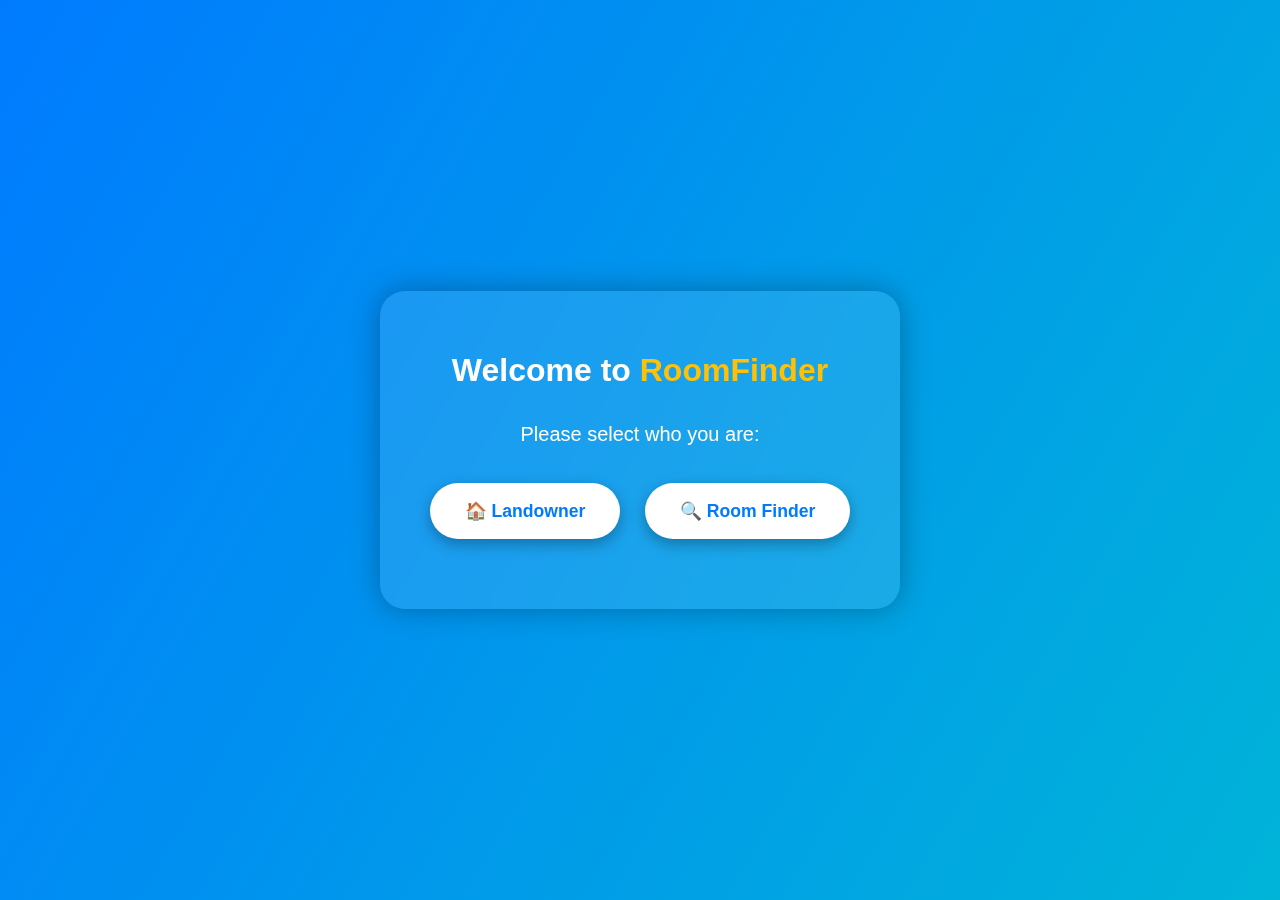
<file: index.html>
<!DOCTYPE html>
<html lang="en">
<head>
  <meta charset="UTF-8">
  <meta name="viewport" content="width=device-width, initial-scale=1.0">
  <title>Welcome | RoomFinder</title>
  <link href="https://cdn.jsdelivr.net/npm/bootstrap@5.3.3/dist/css/bootstrap.min.css" rel="stylesheet">
  <link href="https://unpkg.com/aos@2.3.4/dist/aos.css" rel="stylesheet">
  <link rel="stylesheet" href="index-style.css">
</head>
<body>

<div class="role-container" data-aos="zoom-in">
  <h1>Welcome to <span class="text-warning">RoomFinder</span></h1>
  <p class="mb-4 fs-5">Please select who you are:</p>
  <div>
    <button class="btn-role" onclick="redirectTo('login.html')">🏠 Landowner</button>
    <button class="btn-role" onclick="redirectTo('room.html')">🔍 Room Finder</button>
  </div>
</div>

<script src="https://unpkg.com/aos@2.3.4/dist/aos.js"></script>
<script>
  AOS.init({ duration: 1000 });

  function redirectTo(page) {
    document.body.classList.add('fade-out');
    setTimeout(() => {
      window.location.href = page;
    }, 800);
  }
</script>
</body>
</html>
</file>
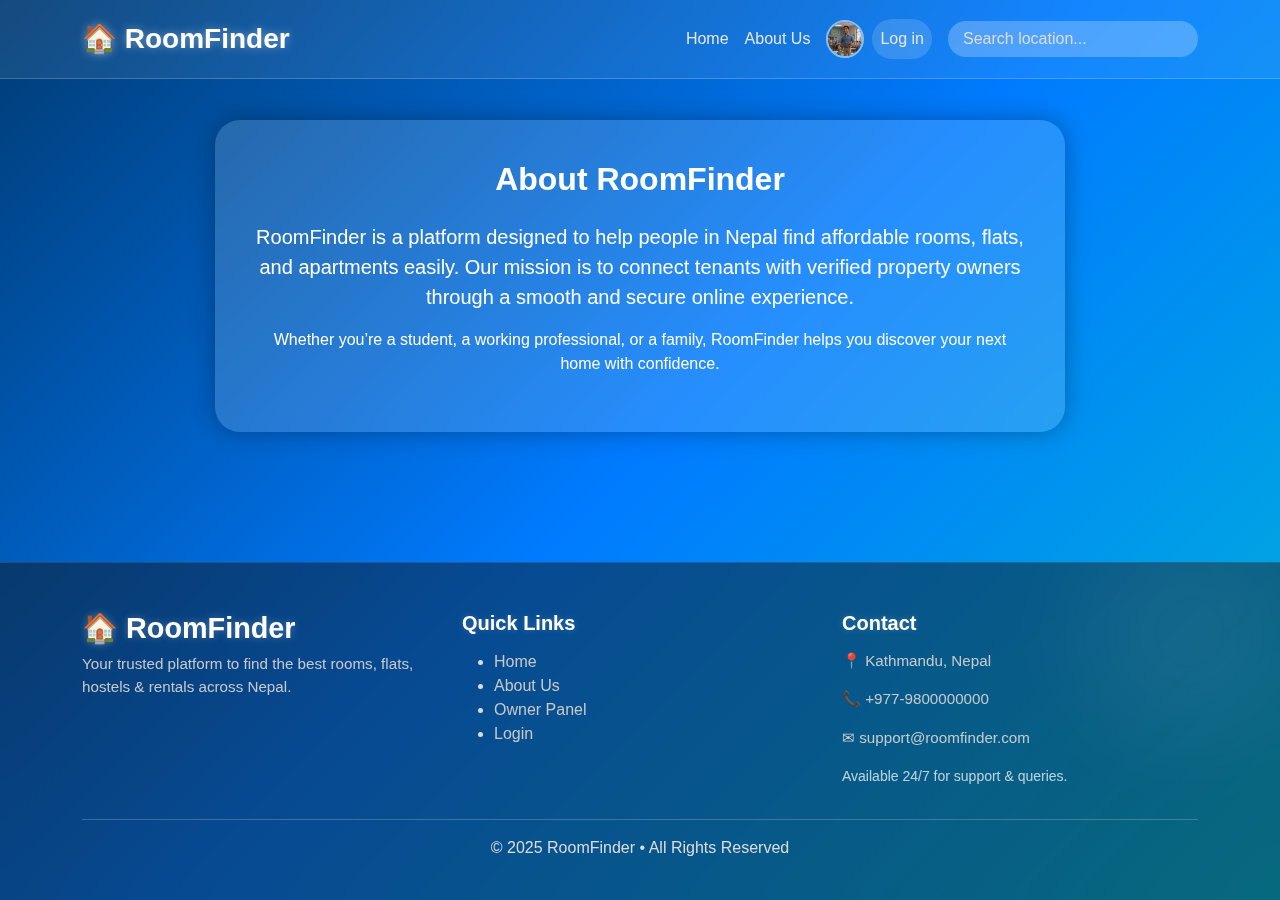
<file: about.html>
<!DOCTYPE html>
<html lang="en">
<head>
  <meta charset="UTF-8">
  <meta name="viewport" content="width=device-width, initial-scale=1.0">
  <title>About Us | RoomFinder</title>

  <link href="https://cdn.jsdelivr.net/npm/bootstrap@5.3.3/dist/css/bootstrap.min.css" rel="stylesheet">
  <link href="https://unpkg.com/aos@2.3.4/dist/aos.css" rel="stylesheet">
  <link rel="stylesheet" href="style.css">

  <style>
    /* Full Page Layout & Sticky Footer */
    html, body {
      height: 100%;
      margin: 0;
      display: flex;
      flex-direction: column;
      background: linear-gradient(135deg, #003b73, #007bff, #00b4d8);
    }

    main {
      flex: 1 0 auto;
      padding-top: 120px; /* fixes navbar overlap */
      padding-bottom: 40px;
      display: flex;
      justify-content: center;
      align-items: flex-start;
    }

    footer {
      flex-shrink: 0;
    }

    /* Glass Blur Box */
    .about-box {
      background: rgba(255, 255, 255, 0.15);
      backdrop-filter: blur(12px);
      -webkit-backdrop-filter: blur(12px);
      border-radius: 25px;
      padding: 40px;
      max-width: 850px;
      width: 90%;
      box-shadow: 0 0 25px rgba(0,0,0,0.3);
      color: #fff;
      animation: fadeIn 1.2s ease;
      text-align: center;
    }

    @keyframes fadeIn {
      from { opacity: 0; transform: translateY(20px); }
      to   { opacity: 1; transform: translateY(0); }
    }
  </style>
</head>
<body>

<!-- Navbar -->
<div id="navbar"></div>

<!-- Page Content -->
<main data-aos="fade-up">
  <div class="about-box">
      <h2 class="fw-bold mb-4">About RoomFinder</h2>
      <p class="lead">
        RoomFinder is a platform designed to help people in Nepal find affordable rooms,
        flats, and apartments easily. Our mission is to connect tenants with verified
        property owners through a smooth and secure online experience.
      </p>
      <p>
        Whether you’re a student, a working professional, or a family, RoomFinder helps
        you discover your next home with confidence.
      </p>
  </div>
</main>

<!-- Footer -->
<div id="footer"></div>

<script src="https://cdn.jsdelivr.net/npm/bootstrap@5.3.3/dist/js/bootstrap.bundle.min.js"></script>
<script src="https://unpkg.com/aos@2.3.4/dist/aos.js"></script>
<script src="all_script.js"></script>

<script>
  AOS.init({ duration: 1000 });

  function redirectToSearch(event) {
    event.preventDefault();
    const query = document.getElementById('searchInput').value.trim();
    if(query) {
      window.location.href = `search.html?location=${encodeURIComponent(query)}`;
    }
  }
</script>

</body>
</html>
</file>
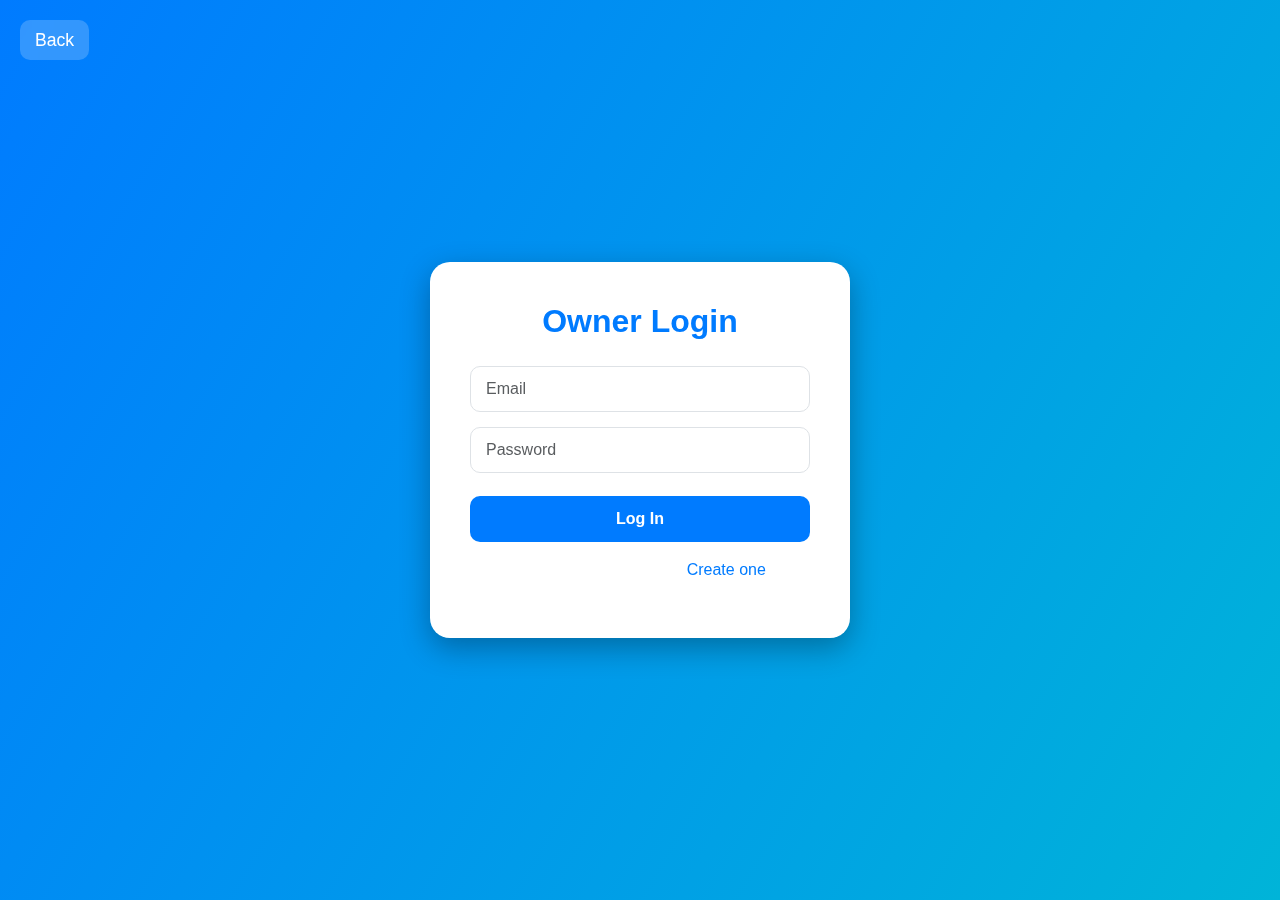
<file: login.html>
<!DOCTYPE html>
<html lang="en">
<head>
  <meta charset="UTF-8" />
  <meta name="viewport" content="width=device-width, initial-scale=1.0" />
  <title>Owner Login | RoomFinder</title>
  <link href="https://cdn.jsdelivr.net/npm/bootstrap@5.3.3/dist/css/bootstrap.min.css" rel="stylesheet" />
  <link href="https://unpkg.com/aos@2.3.4/dist/aos.css" rel="stylesheet" />
  <link rel="stylesheet" href="style.css" />
  <style>

    .back-btn {
    position: absolute;
    top: 20px;
    left: 20px;
    color: #fff;
    font-weight: 500;
    text-decoration: none;
    font-size: 1.1rem;
    padding: 7px 15px;
    background: rgba(255,255,255,0.2);
    backdrop-filter: blur(8px);
    border-radius: 10px;
}
.back-btn:hover {
    background: rgba(255,255,255,0.35);
}
    body {
      background: linear-gradient(120deg, #007bff, #00b4d8);
      min-height: 100vh;
      display: flex;
      align-items: center;
      justify-content: center;
      overflow-x: hidden;
    }
    .form-container {
      background: #fff;
      border-radius: 20px;
      box-shadow: 0 10px 30px rgba(0, 0, 0, 0.3);
      max-width: 420px;
      width: 100%;
      padding: 40px;
      text-align: center;
      animation: fadeInUp 1s ease;
    }
    @keyframes fadeInUp {
      0% { opacity: 0; transform: translateY(50px); }
      100% { opacity: 1; transform: translateY(0); }
    }
    .form-container h2 {
      font-weight: 700;
      margin-bottom: 25px;
      color: #007bff;
    }
    .form-control {
      border-radius: 10px;
      box-shadow: none;
      margin-bottom: 15px;
      padding: 10px 15px;
    }
    .btn-custom {
      background: #007bff;
      color: white;
      border-radius: 10px;
      padding: 10px 20px;
      transition: 0.3s;
      font-weight: 600;
    }
    .btn-custom:hover {
      background: #0056b3;
      transform: scale(1.05);
    }
    .toggle-link {
      color: #007bff;
      cursor: pointer;
      font-weight: 500;
      transition: 0.3s;
    }
    .toggle-link:hover {
      text-decoration: underline;
      color: #0056b3;
    }
    .hidden { display: none; opacity: 0; transform: translateY(20px); transition: all 0.6s ease; }
    .visible { display: block; opacity: 1; transform: translateY(0); }
  </style>
</head>
<body>

  <a href="room.html" class="back-btn" data-aos="fade-right">Back</a>

<!-- Login Form -->
<div class="form-container" id="loginForm" data-aos="zoom-in">
  <h2>Owner Login</h2>
  <form id="loginFormEl">
    <input type="email" id="loginEmail" class="form-control" placeholder="Email" required />
    <input type="password" id="loginPassword" class="form-control" placeholder="Password" required />
    <button type="submit" class="btn btn-custom w-100 mt-2">Log In</button>
  </form>
  <p class="mt-3 mb-0">Don’t have an account? <span class="toggle-link" onclick="showSignup()">Create one</span></p>
  <p id="loginMsg" class="mt-3 text-danger fw-semibold"></p>
</div>

<!-- Signup Form -->
<div class="form-container hidden" id="signupForm" data-aos="zoom-in">
  <h2>Create Account</h2>
  <form id="signupFormEl">
    <input type="text" id="firstName" class="form-control" placeholder="First Name" required />
    <input type="text" id="middleName" class="form-control" placeholder="Middle Name" />
    <input type="text" id="lastName" class="form-control" placeholder="Last Name" required />
    <input type="email" id="email" class="form-control" placeholder="Email Address" required />
    <input type="tel" id="phone" class="form-control" placeholder="Phone Number" required />
    <input type="text" id="username" class="form-control" placeholder="Username" required />
    <input type="password" id="password" class="form-control" placeholder="Password" required />
    <input type="text" id="location" class="form-control" placeholder="Location" required />
    <div class="form-check text-start mt-2">
      <input type="checkbox" class="form-check-input" id="policyCheck" required />
      <label class="form-check-label" for="policyCheck">Accept our policy</label>
    </div>
    <button type="submit" class="btn btn-custom w-100 mt-3">Create Account</button>
  </form>
  <p class="mt-3 mb-0">Already have an account? <span class="toggle-link" onclick="showLogin()">Login</span></p>
  <p id="signupMsg" class="mt-3 text-success fw-semibold"></p>
</div>

<script src="https://cdn.jsdelivr.net/npm/bootstrap@5.3.3/dist/js/bootstrap.bundle.min.js"></script>
<script src="https://unpkg.com/aos@2.3.4/dist/aos.js"></script>
<script>
AOS.init({ duration: 1000, once: true });

function showSignup() {
  document.getElementById('loginForm').classList.add('hidden');
  setTimeout(() => {
    document.getElementById('loginForm').style.display = 'none';
    document.getElementById('signupForm').classList.remove('hidden');
    document.getElementById('signupForm').classList.add('visible');
  }, 400);
}

function showLogin() {
  document.getElementById('signupForm').classList.add('hidden');
  setTimeout(() => {
    document.getElementById('signupForm').style.display = 'none';
    document.getElementById('loginForm').classList.remove('hidden');
    document.getElementById('loginForm').classList.add('visible');
  }, 400);
}

// ----------- SIGNUP FUNCTION -------------
document.getElementById('signupFormEl').addEventListener('submit', async (e) => {
  e.preventDefault();
  const user = {
    firstName: document.getElementById('firstName').value,
    lastName: document.getElementById('lastName').value,
    email: document.getElementById('email').value,
    phone: document.getElementById('phone').value,
    username: document.getElementById('username').value,
    password: document.getElementById('password').value,
    location: document.getElementById('location').value,
  };

  const res = await fetch('/api/signup', {
    method: 'POST',
    headers: { 'Content-Type': 'application/json' },
    body: JSON.stringify(user),
  });
  const data = await res.json();
  document.getElementById('signupMsg').textContent = data.message;
  if (res.ok) {
    document.getElementById('signupFormEl').reset();
  }
});

// ----------- LOGIN FUNCTION -------------
document.getElementById('loginFormEl').addEventListener('submit', async (e) => {
  e.preventDefault();
  const credentials = {
    email: document.getElementById('loginEmail').value,
    password: document.getElementById('loginPassword').value,
  };

  const res = await fetch('/api/login', {
    method: 'POST',
    headers: { 'Content-Type': 'application/json' },
    body: JSON.stringify(credentials),
  });
  const data = await res.json();

  const msg = document.getElementById('loginMsg');
  msg.textContent = data.message;

  if (res.ok) {
    localStorage.setItem('user', JSON.stringify(data.user));
    msg.classList.remove('text-danger');
    msg.classList.add('text-success');
    msg.textContent = 'Login successful! Redirecting...';
    setTimeout(() => (window.location.href = 'index.html'), 1500);
  } else {
    msg.classList.add('text-danger');
  }
});
</script>
</body>
</html>
</file>
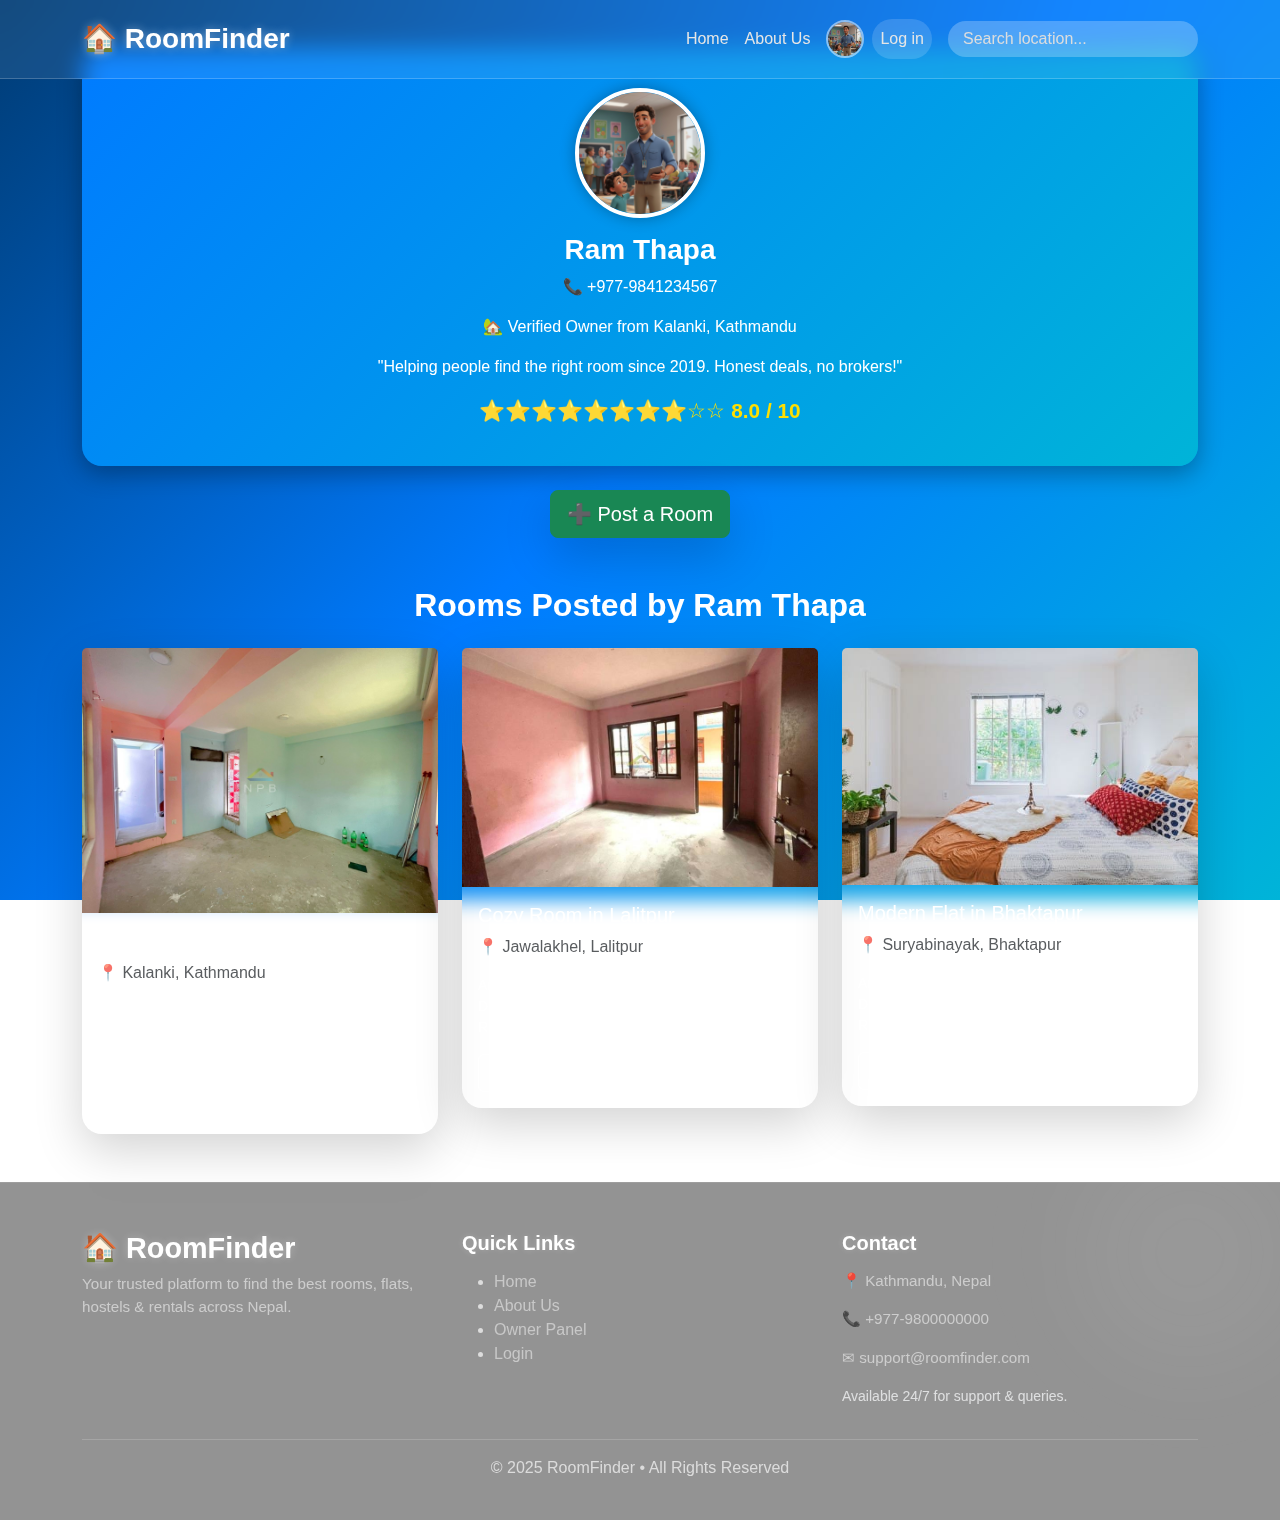
<file: owner.html>
<!DOCTYPE html>
<html lang="en">
<head>
<meta charset="UTF-8">
<meta name="viewport" content="width=device-width, initial-scale=1.0">
<title>Owner Profile | RoomFinder</title>
<link href="https://cdn.jsdelivr.net/npm/bootstrap@5.3.3/dist/css/bootstrap.min.css" rel="stylesheet">
<link href="https://unpkg.com/aos@2.3.4/dist/aos.css" rel="stylesheet">
<link rel="stylesheet" href="style.css">
<style>
  .profile-card {
    background: linear-gradient(135deg, #007bff, #00b4d8);
    color: white;
    border-radius: 20px;
    padding: 40px 20px;
    text-align: center;
    box-shadow: 0 8px 25px rgba(0,0,0,0.3);
    transition: transform 0.3s ease;
  }
  .profile-card:hover {
    transform: translateY(-5px);
  }
  .profile-card img {
    width: 130px;
    height: 130px;
    object-fit: cover;
    border-radius: 50%;
    border: 4px solid white;
    box-shadow: 0 0 15px rgba(0,0,0,0.3);
    margin-bottom: 15px;
  }
  .rating {
    font-size: 1.3rem;
    margin-top: 10px;
    color: #ffdf00;
  }
  .room-card {
    transition: transform 0.4s ease, box-shadow 0.4s ease;
  }
  .room-card:hover {
    transform: translateY(-8px) scale(1.02);
    box-shadow: 0 10px 20px rgba(0,0,0,0.3);
  }

#postRoomBtn {
  transition: transform 0.3s ease, box-shadow 0.3s ease;
}
#postRoomBtn:hover {
  transform: translateY(-3px) scale(1.05);
  box-shadow: 0 8px 20px rgba(107, 230, 252, 0.3);
}

</style>
</head>
<body>

<!-- Navbar -->
<div id="navbar"></div>

<!-- Owner Profile -->
<section class="container my-5" data-aos="fade-up">
  <div class="profile-card">
    <img src="assets/images/male_social.jpg" alt="Owner Photo">
    <h3 class="fw-bold">Ram Thapa</h3>
    <p>📞 +977-9841234567</p>
    <p>🏡 Verified Owner from Kalanki, Kathmandu</p>
    <p>"Helping people find the right room since 2019. Honest deals, no brokers!"</p>
    <div class="rating">⭐⭐⭐⭐⭐⭐⭐⭐☆☆ <span class="fw-bold">8.0 / 10</span></div>
  </div>

  <div class="text-center my-4">
  <a href="post-room.html" class="btn btn-success btn-lg shadow-lg" id="postRoomBtn">
    ➕ Post a Room
  </a>
</div>

</section>

<!-- Owner's Rooms -->
<section class="container my-5" data-aos="fade-up">
  <h2 class="text-center fw-bold mb-4">Rooms Posted by Ram Thapa</h2>
  <div id="ownerRooms" class="row g-4"></div>
</section>

<!-- Footer -->
<div id="footer"></div>



<script src="https://cdn.jsdelivr.net/npm/bootstrap@5.3.3/dist/js/bootstrap.bundle.min.js"></script>
<script src="https://unpkg.com/aos@2.3.4/dist/aos.js"></script>
<script src="all_script.js"></script>
<script>
AOS.init({ duration: 1000, once: true });

// Load rooms dynamically from JSON
fetch("rooms.json")
  .then(res => res.json())
  .then(rooms => {
    const container = document.getElementById("ownerRooms");
    rooms.forEach(room => {
      const card = document.createElement("div");
      card.className = "col-md-4";
      card.innerHTML = `
        <div class="card room-card border-0 shadow-lg" data-aos="zoom-in">
          <img src="${room.image}" class="card-img-top" alt="${room.title}">
          <div class="card-body">
            <h5 class="card-title">${room.title}</h5>
            <p class="card-text text-muted">📍 ${room.location}</p>
            <ul class="list-unstyled small">
              <li>Area: ${room.area}</li>
              <li>Dimensions: ${room.dimension}</li>
              <li>Rent: NPR ${room.rent}</li>
            </ul>
            <a href="room-details.html?id=${room.id}" class="btn btn-outline-primary w-100">View Details</a>
          </div>
        </div>
      `;
      container.appendChild(card);
    });
  });
</script>

</body>
</html>
</file>
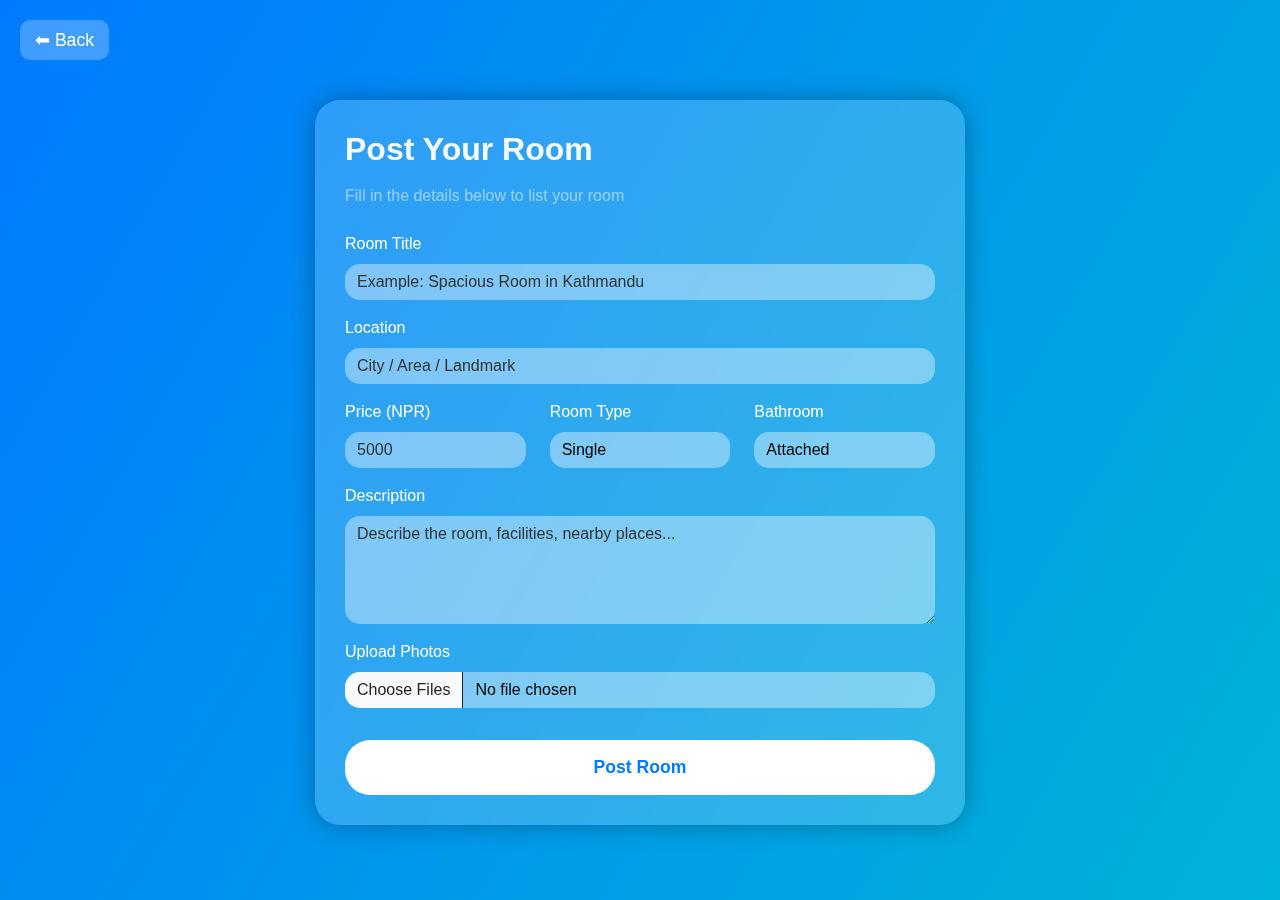
<file: post-room.html>
<!DOCTYPE html>
<html lang="en">
<head>
  <meta charset="UTF-8">
  <meta name="viewport" content="width=device-width, initial-scale=1.0">
  <title>Post a Room | RoomFinder</title>

  <link href="https://cdn.jsdelivr.net/npm/bootstrap@5.3.3/dist/css/bootstrap.min.css" rel="stylesheet">
  <link href="https://unpkg.com/aos@2.3.4/dist/aos.css" rel="stylesheet">
  <link rel="stylesheet" href="post-room.css">
</head>

<body>

<!-- BACK BUTTON -->
<a href="owner.html" class="back-btn" data-aos="fade-right">⬅ Back</a>

<div class="form-container" data-aos="zoom-in">
  
  <h2 class="mb-3 text-light fw-bold">Post Your Room</h2>
  <p class="text-white-50 mb-4">Fill in the details below to list your room</p>

  <form id="roomForm">

    <div class="mb-3">
      <label class="form-label text-white">Room Title</label>
      <input type="text" class="form-control" placeholder="Example: Spacious Room in Kathmandu" required>
    </div>

    <div class="mb-3">
      <label class="form-label text-white">Location</label>
      <input type="text" class="form-control" placeholder="City / Area / Landmark" required>
    </div>

    <div class="row">
      <div class="col-md-4 mb-3">
        <label class="form-label text-white">Price (NPR)</label>
        <input type="number" class="form-control" placeholder="5000" required>
      </div>

      <div class="col-md-4 mb-3">
        <label class="form-label text-white">Room Type</label>
        <select class="form-select">
          <option>Single</option>
          <option>Double</option>
          <option>Flat</option>
          <option>Sharing</option>
        </select>
      </div>

      <div class="col-md-4 mb-3">
        <label class="form-label text-white">Bathroom</label>
        <select class="form-select">
          <option>Attached</option>
          <option>Shared</option>
        </select>
      </div>
    </div>

    <div class="mb-3">
      <label class="form-label text-white">Description</label>
      <textarea class="form-control" rows="4" placeholder="Describe the room, facilities, nearby places..." required></textarea>
    </div>

    <div class="mb-3">
      <label class="form-label text-white">Upload Photos</label>
      <input type="file" class="form-control" accept="image/*" multiple>
    </div>

    <button type="submit" class="btn-submit mt-3">Post Room</button>

  </form>

</div>

<script src="https://unpkg.com/aos@2.3.4/dist/aos.js"></script>
<script>
  AOS.init({ duration: 1000 });

  document.getElementById("roomForm").addEventListener("submit", function(e){
    e.preventDefault();
    document.body.classList.add("fade-out");
    setTimeout(() => {
      alert("Room Posted Successfully!");
    }, 900);
  });
</script>

</body>
</html>
</file>
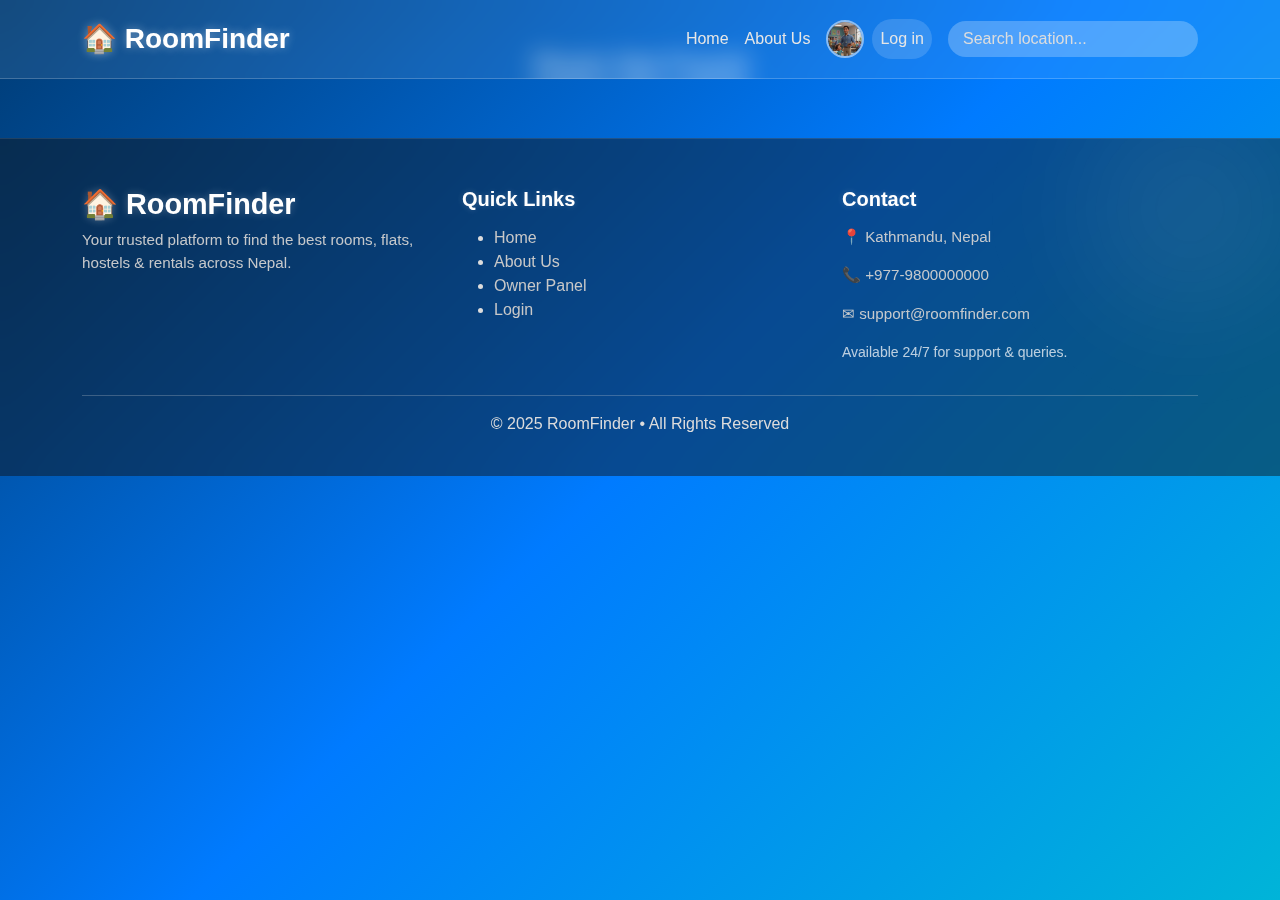
<file: room-details.html>
<!DOCTYPE html>
<html lang="en">
<head>
  <meta charset="UTF-8">
  <meta name="viewport" content="width=device-width, initial-scale=1.0">
  <title>Room Details</title>
  <link href="https://cdn.jsdelivr.net/npm/bootstrap@5.3.3/dist/css/bootstrap.min.css" rel="stylesheet">
  <link href="https://unpkg.com/aos@2.3.4/dist/aos.css" rel="stylesheet">
  <link rel="stylesheet" href="style.css">
</head>

<body class="bg-light">

  <div id="navbar"></div>

<div class="container my-5">
  <div id="roomDetails" class="row justify-content-center"></div>
</div>

<div id="footer"></div>

<script src="https://unpkg.com/aos@2.3.4/dist/aos.js"></script>



<script>AOS.init();</script>

<script>
const params = new URLSearchParams(window.location.search);
const roomId = params.get("id");

fetch("rooms.json")
  .then(res => res.json())
  .then(rooms => {
    const room = rooms.find(r => r.id == roomId);
    const box = document.getElementById("roomDetails");

    if (!room) {
      box.innerHTML = "<h3 class='text-center'>Room Not Found</h3>";
      return;
    }

    box.innerHTML = `
      <div class="col-md-8">
        <div class="card shadow-lg border-0 p-4" data-aos="fade-up">
          <img src="${room.image}" class="img-fluid rounded mb-3">

          <h2>${room.title}</h2>
          <p class="text-muted fs-5">📍 ${room.location}</p>

          <hr>

          <p><strong>Contact:</strong> ${room.contact}</p>
          <p><strong>Area:</strong> ${room.area}</p>
          <p><strong>Dimension:</strong> ${room.dimension}</p>
          <p><strong>Rent:</strong> NPR ${room.rent}</p>

          <a href="room.html" class="btn btn-primary mt-3">← Back to Listings</a>
        </div>
      </div>
    `;
  });
</script>
<script src="all_script.js"></script>

</body>
</html>
</file>
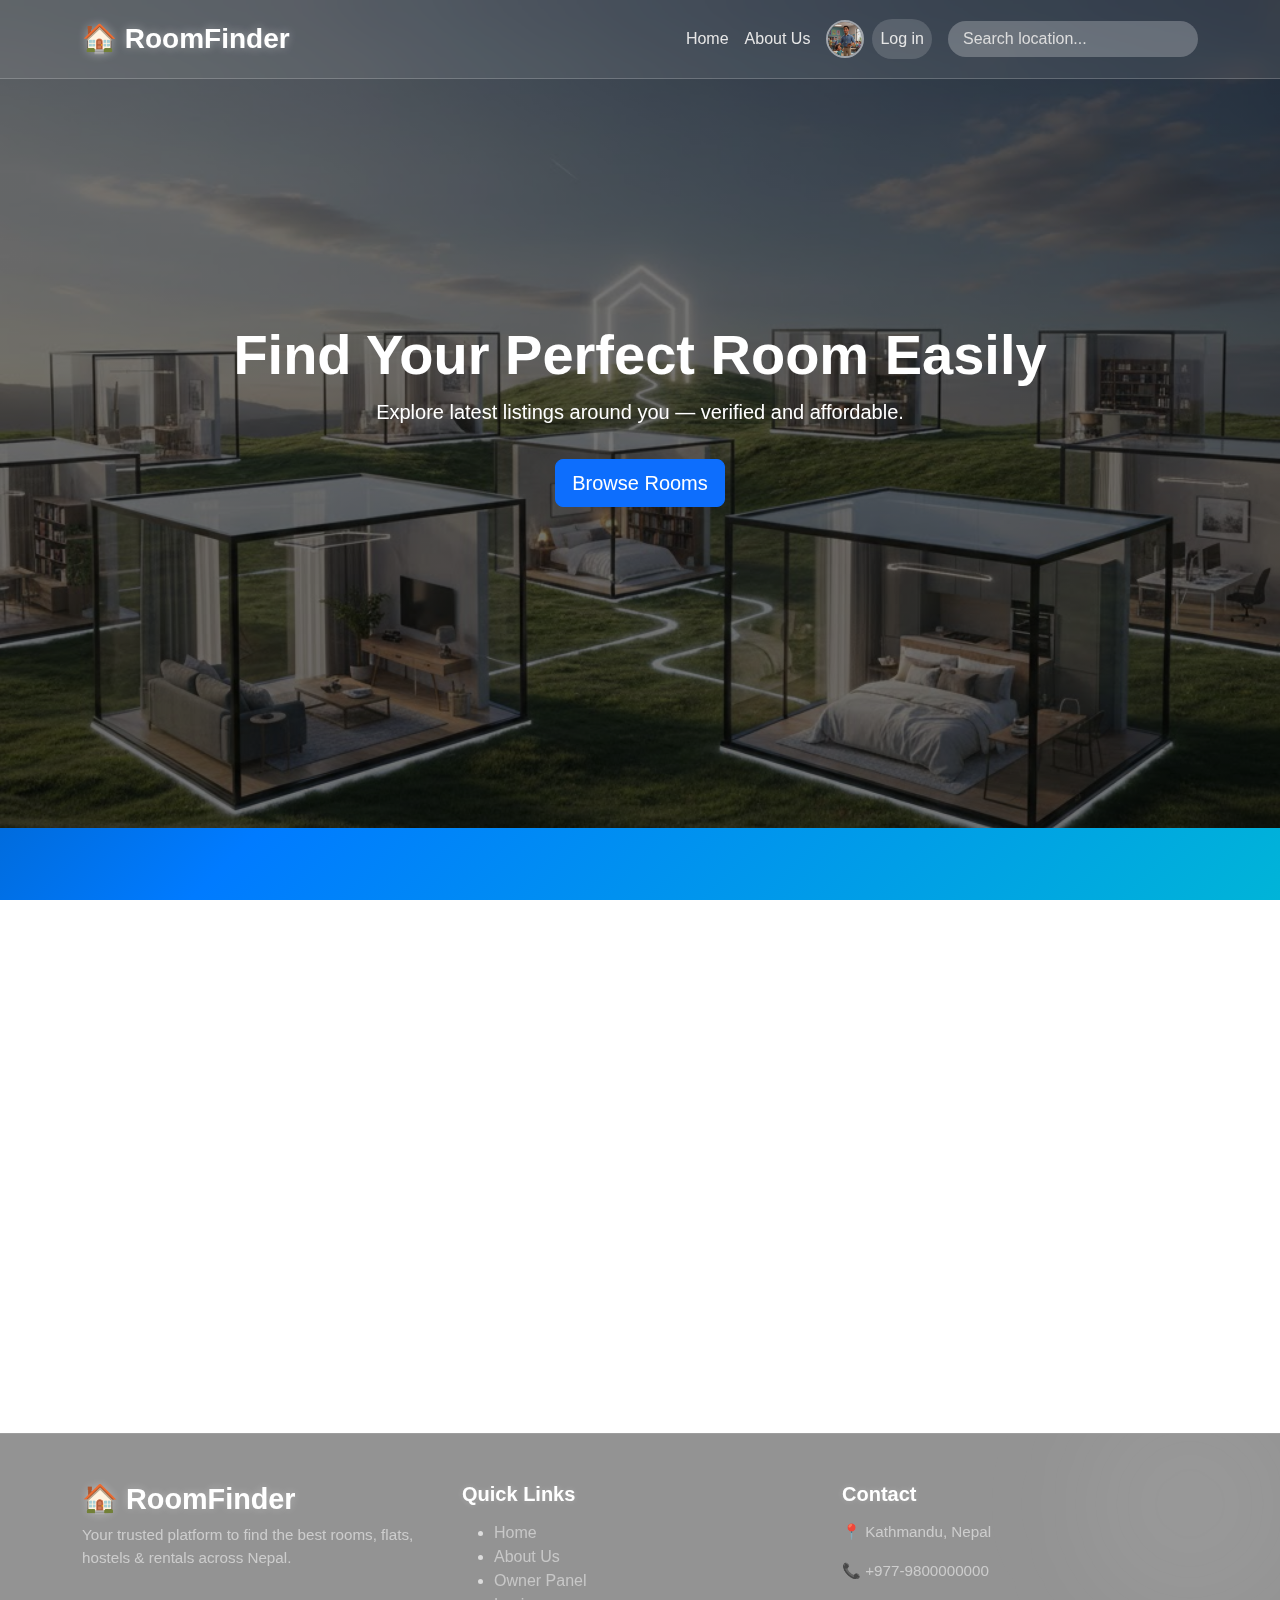
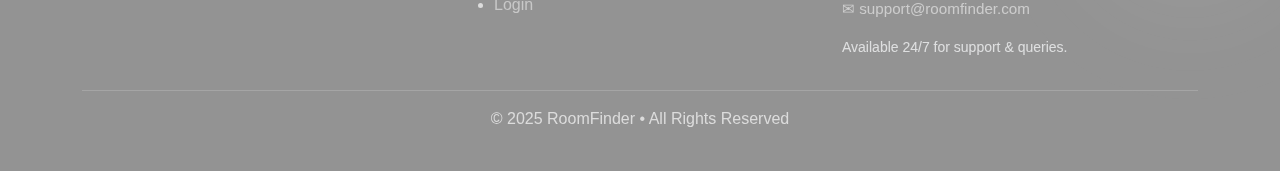
<file: room.html>
<!DOCTYPE html>
<html lang="en">
<head>
  <meta charset="UTF-8">
  <meta name="viewport" content="width=device-width, initial-scale=1.0">
  <title>Room Finder</title>
  <link href="https://cdn.jsdelivr.net/npm/bootstrap@5.3.3/dist/css/bootstrap.min.css" rel="stylesheet">
  <link href="https://unpkg.com/aos@2.3.4/dist/aos.css" rel="stylesheet">
  <link rel="stylesheet" href="style.css">
</head>

<body>

<div id="navbar"></div>

<section class="hero text-center text-white d-flex align-items-center justify-content-center">
  <div data-aos="fade-up">
    <h1 class="display-4 fw-bold">Find Your Perfect Room Easily</h1>
    <p class="lead">Explore latest listings around you — verified and affordable.</p>
    <a href="#rooms" class="btn btn-primary btn-lg mt-3">Browse Rooms</a>
  </div>
</section>

<section id="rooms" class="container my-5">
  <h2 class="text-center mb-4 fw-bold" data-aos="fade-up">Latest Rooms</h2>

  <div id="roomContainer" class="row g-4"></div>
</section>

<div id="footer"></div>


<script src="https://cdn.jsdelivr.net/npm/bootstrap@5.3.3/dist/js/bootstrap.bundle.min.js"></script>
<script src="https://unpkg.com/aos@2.3.4/dist/aos.js"></script>

<script src="all_script.js"></script>
<script>

// SEARCH REDIRECT

// LOAD ROOMS DYNAMICALLY
fetch("rooms.json")
  .then(res => res.json())
  .then(rooms => {
    const container = document.getElementById("roomContainer");

    rooms.forEach((room, i) => {
      container.innerHTML += `
        <div class="col-md-4" data-aos="zoom-in" data-aos-delay="${i * 100}">
          <div class="card room-card shadow-lg border-0">
            <img src="${room.image}" class="card-img-top" alt="Room Image">
            <div class="card-body">
              <h5 class="card-title">${room.title}</h5>
              <p class="card-text text-muted">📍 ${room.location}</p>
              <p><strong>Contact:</strong> ${room.contact}</p>
              <a href="room-details.html?id=${room.id}" class="btn btn-outline-primary w-100">View Details</a>
            </div>
          </div>
        </div>
      `;
    });
  });

  
</script>

</body>
</html>
</file>
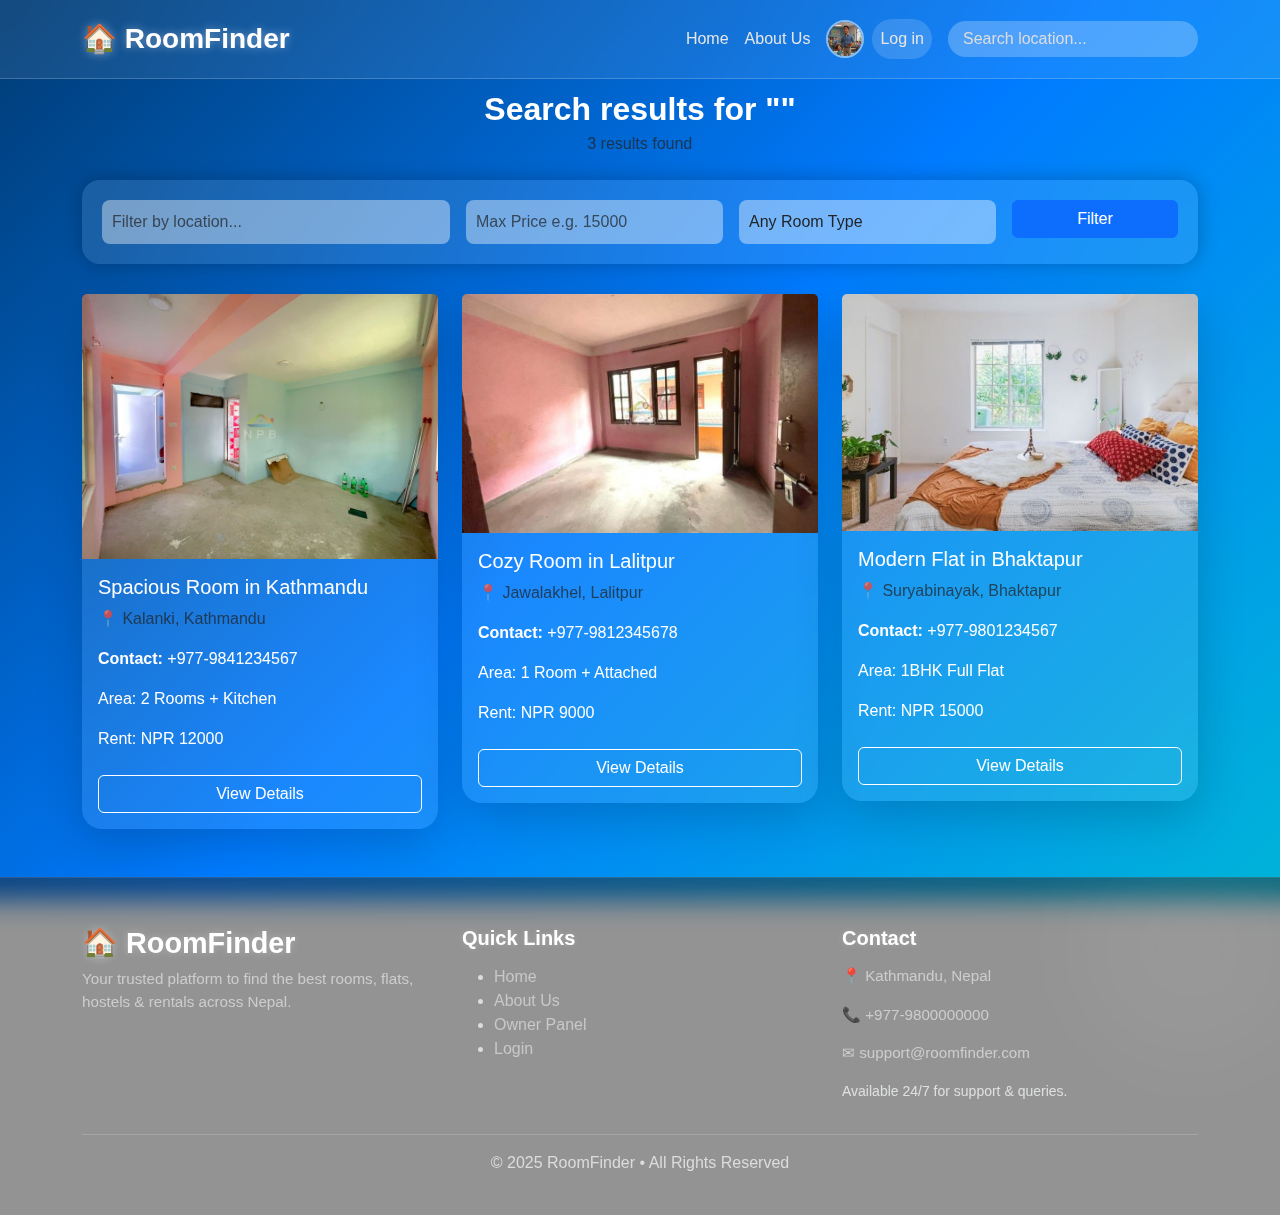
<file: search-results.html>
<!DOCTYPE html>
<html lang="en">
<head>
<meta charset="UTF-8">
<meta name="viewport" content="width=device-width, initial-scale=1.0">
<title>Search Results - Room Finder</title>

<link href="https://cdn.jsdelivr.net/npm/bootstrap@5.3.3/dist/css/bootstrap.min.css" rel="stylesheet">
<link href="https://unpkg.com/aos@2.3.4/dist/aos.css" rel="stylesheet">
<link rel="stylesheet" href="style.css">

<style>
  html, body { height: 100%; }
  body { display: flex; flex-direction: column; }
  main { flex: 1; }

  .page-content { padding-top: 90px; }

  /* FILTER BAR */
  .filter-bar {
    background: rgba(255,255,255,0.1);
    backdrop-filter: blur(20px);
    border-radius: 18px;
    padding: 20px;
    margin-bottom: 30px;
    box-shadow: 0 0 20px rgba(0,0,0,0.25);
  }

  .filter-bar input,
  .filter-bar select {
    background: rgba(255,255,255,0.4);
    border: none;
    padding: 10px;
    border-radius: 8px;
  }
</style>
</head>
<body>

<div id="navbar"></div>

<main>
<section class="container page-content">

  <h2 id="searchTitle" class="text-center fw-bold mb-1" data-aos="fade-up"></h2>
  <p id="resultCount" class="text-center text-muted mb-4"></p>

  <!-- HORIZONTAL FILTER BAR -->
  <div class="filter-bar" data-aos="fade-down">
    <div class="row g-3">
      
      <div class="col-md-4">
        <input type="text" id="filterLocation" class="form-control" placeholder="Filter by location...">
      </div>

      <div class="col-md-3">
        <input type="number" id="filterPrice" class="form-control" placeholder="Max Price e.g. 15000">
      </div>

      <div class="col-md-3">
        <select id="filterType" class="form-control">
          <option value="">Any Room Type</option>
          <option value="1 room">1 Room</option>
          <option value="2 room">2 Rooms</option>
          <option value="flat">Flat</option>
        </select>
      </div>

      <div class="col-md-2">
        <button class="btn btn-primary w-100" id="applyFilters">Filter</button>
      </div>

    </div>
  </div>

  <div id="resultsContainer" class="row g-4"></div>

</section>
</main>

<div id="footer"></div>

<script src="https://cdn.jsdelivr.net/npm/bootstrap@5.3.3/dist/js/bootstrap.bundle.min.js"></script>
<script src="https://unpkg.com/aos@2.3.4/dist/aos.js"></script>

<script>
AOS.init({ duration: 1000, once: true });

const params = new URLSearchParams(window.location.search);
const mainQuery = params.get('location')?.toLowerCase() || "";

document.getElementById("searchTitle").textContent = `Search results for "${mainQuery}"`;

let roomsData = [];

fetch("rooms.json")
  .then(res => res.json())
  .then(data => {
    roomsData = data;
    applyFilters(); 
  });

document.getElementById("applyFilters").addEventListener("click", applyFilters);

function applyFilters() {
  const filterLocation = document.getElementById("filterLocation").value.toLowerCase();
  const filterPrice = document.getElementById("filterPrice").value;
  const filterType = document.getElementById("filterType").value.toLowerCase();

  const filteredRooms = roomsData.filter(room => {
    const locationMatch =
      room.location.toLowerCase().includes(mainQuery) ||
      room.title.toLowerCase().includes(mainQuery) ||
      room.area.toLowerCase().includes(mainQuery);

    const applyLocation = filterLocation
      ? room.location.toLowerCase().includes(filterLocation)
      : true;

    const applyPrice = filterPrice
      ? Number(room.rent) <= Number(filterPrice)
      : true;

    const applyType = filterType
      ? room.area.toLowerCase().includes(filterType)
      : true;

    return locationMatch && applyLocation && applyPrice && applyType;
  });

  renderResults(filteredRooms);
}

function renderResults(list) {
  const container = document.getElementById("resultsContainer");
  container.innerHTML = "";

  document.getElementById("resultCount").textContent =
    `${list.length} result${list.length !== 1 ? "s" : ""} found`;

  list.forEach(room => {
    const card = document.createElement("div");
    card.className = "col-md-4";
    card.innerHTML = `
      <div class="card room-card shadow-lg border-0" data-aos="zoom-in">
        <img src="${room.image}" class="card-img-top" alt="${room.title}">
        <div class="card-body">
          <h5 class="card-title">${room.title}</h5>
          <p class="text-muted">📍 ${room.location}</p>
          <p><strong>Contact:</strong> ${room.contact}</p>
          <p>Area: ${room.area}</p>
          <p>Rent: NPR ${room.rent}</p>
          <a href="room-details.html?id=${room.id}" class="btn btn-outline-primary w-100 mt-2">
            View Details
          </a>
        </div>
      </div>`;
    container.appendChild(card);
  });
}
</script>

<script src="all_script.js"></script>
</body>
</html>
</file>
<file: index-style.css>
body {
    margin: 0;
    height: 100vh;
    overflow: hidden;
    background: linear-gradient(120deg, #007bff, #00b4d8);
    display: flex;
    align-items: center;
    justify-content: center;
    color: #fff;
    font-family: "Poppins", sans-serif;
    animation: fadeIn 1.2s ease;
}
@keyframes fadeIn {
    from {opacity: 0;}
    to {opacity: 1;}
}
.role-container {
    text-align: center;
    background: rgba(255, 255, 255, 0.1);
    padding: 60px 40px;
    border-radius: 25px;
    box-shadow: 0 0 30px rgba(0,0,0,0.3);
    backdrop-filter: blur(10px);
    animation: slideUp 1s ease;
}
@keyframes slideUp {
    0% {transform: translateY(50px); opacity: 0;}
    100% {transform: translateY(0); opacity: 1;}
}
.role-container h1 {
    font-weight: 700;
    margin-bottom: 30px;
    font-size: 2rem;
    color: #fff;
}
.btn-role {
    display: inline-block;
    margin: 10px;
    padding: 15px 35px;
    border: none;
    border-radius: 30px;
    background: #fff;
    color: #007bff;
    font-weight: 600;
    font-size: 1.1rem;
    box-shadow: 0 5px 15px rgba(0,0,0,0.3);
    transition: all 0.3s ease;
    cursor: pointer;
}
.btn-role:hover {
    transform: scale(1.1);
    background: #007bff;
    color: #fff;
    box-shadow: 0 10px 20px rgba(0,0,0,0.4);
}
.fade-out {
    animation: fadeOut 0.8s forwards;
}
@keyframes fadeOut {
    to {opacity: 0; transform: scale(1.05);}
}
</file>
<file: style.css>
/* ========== GLOBAL PAGE BACKGROUND ========== */
body {
  background: linear-gradient(135deg, #003b73, #007bff, #00b4d8);
  background-attachment: fixed;
  margin: 0;
  padding: 0;
  font-family: "Poppins", sans-serif;
  color: #fff;
}

/* Smooth scrolling */
html {
  scroll-behavior: smooth;
}


/* ========== GLASS NAVBAR ========== */
.custom-nav {
  background: rgba(255, 255, 255, 0.08);
  backdrop-filter: blur(12px);
  -webkit-backdrop-filter: blur(12px);
  border-bottom: 1px solid rgba(255, 255, 255, 0.2);
  padding: 12px 0;
  transition: 0.3s ease;
}

/* Brand */
.custom-nav .navbar-brand {
  color: #fff !important;
  text-shadow: 0 0 10px #ffffff66;
}

/* Nav Links */
.custom-nav .nav-link {
  color: #e6e6e6 !important;
  padding: 8px 15px;
  transition: 0.3s ease;
  font-weight: 500;
}

.custom-nav .nav-link:hover {
  color: #fff !important;
  transform: translateY(-2px);
  text-shadow: 0 0 8px #ffffffaa;
}

/* Login Button */
.login-btn {
  background: rgba(255, 255, 255, 0.15);
  padding: 6px 15px;
  border-radius: 20px;
  transition: 0.3s ease;
}

.login-btn:hover {
  background: rgba(255, 255, 255, 0.3);
}

/* Owner Icon */
.owner-icon img {
  width: 38px;
  height: 38px;
  border-radius: 50%;
  border: 2px solid #ffffff80;
  transition: 0.3s ease;
  object-fit: cover;
}

.owner-icon img:hover {
  transform: scale(1.12);
  border-color: #fff;
  box-shadow: 0 0 10px #ffffff88;
}

/* Glass navbar scroll effect */
.custom-nav.scrolled {
  background: rgba(0, 0, 0, 0.65);
  backdrop-filter: blur(18px);
}


/* ========== HERO SECTION (Glass Overlay) ========== */
.hero {
  height: 92vh;
  background:
      linear-gradient( rgba(0, 0, 0, 0.55), rgba(0, 0, 0, 0.55) ),
      url('assets/images/unnamed.jpg') center/cover no-repeat;
  display: flex;
  justify-content: center;
  align-items: center;
  color: #fff;
}


/* ========== SEARCH BAR (Glass) ========== */
.search-box {
  background: rgba(255, 255, 255, 0.18);
  border: none;
  outline: none;
  border-radius: 22px;
  color: white;
  padding-left: 15px;
  transition: all 0.3s ease;
  backdrop-filter: blur(10px);
  width: 250px; /* Default width on desktop */
}

/* Placeholder color */
.search-box::placeholder {
  color: #ddd;
}

/* Focus effect */
.search-box:focus {
  background: rgba(255, 255, 255, 0.30);
  box-shadow: 0 0 15px #ffffff55;
  width: 350px; /* Expands when focused */
}

/* Mobile screens */
@media (max-width: 576px) {
  .search-box {
    width: 160px; /* Smaller by default */
    font-size: 0.9rem;
  }

  .search-box:focus {
    width: 240px; /* Expands on mobile when clicked */
  }
}



/* ========== ROOM CARDS (Glass) ========== */
.room-card {
  background: rgba(255, 255, 255, 0.10);
  backdrop-filter: blur(10px);
  border-radius: 20px;
  border: 1px solid rgba(255,255,255,0.15);
  color: #fff;
  transition: transform 0.4s ease, box-shadow 0.4s ease;
  box-shadow: 0 5px 18px rgba(0,0,0,0.3);
}

.room-card:hover {
  transform: translateY(-8px) scale(1.02);
  box-shadow: 0 15px 35px rgba(0,0,0,0.4);
}


/* ========== BUTTONS ========== */
.btn-outline-primary {
  border-color: #fff;
  color: #fff;
}

.btn-outline-primary:hover {
  background-color: #fff;
  color: #007bff;
}


/* ========== GLASS FOOTER ========== */
.custom-footer {
  background: rgba(15, 15, 15, 0.45);
  backdrop-filter: blur(14px);
  -webkit-backdrop-filter: blur(14px);
  border-top: 1px solid rgba(255, 255, 255, 0.1);
  color: #dcdcdc;
  position: relative;
  overflow: hidden;
}

/* Footer Brand */
.custom-footer .brand {
  font-size: 1.8rem;
  color: #fff;
  text-shadow: 0 0 8px #ffffff44;
}

/* Footer text */
.custom-footer .footer-text {
  font-size: 0.95rem;
  color: #d0d0d0;
  opacity: 0.95;
}

/* Section Titles */
.section-title {
  color: #fff;
  margin-bottom: 15px;
  text-shadow: 0 0 6px #ffffff33;
}

/* Footer Links */
.footer-links a {
  color: #c8c8c8;
  text-decoration: none;
  transition: 0.3s ease;
}

.footer-links a:hover {
  color: #fff;
  padding-left: 5px;
  text-shadow: 0 0 6px #ffffff77;
}

/* Social Icons */
.social-links a {
  margin-right: 12px;
  font-size: 1.4rem;
  color: #cfcfcf;
  transition: 0.3s ease;
}

.social-links a:hover {
  color: #fff;
  transform: scale(1.15);
  text-shadow: 0 0 10px #ffffff99;
}

/* Decorative glow */
.custom-footer::before {
  content: "";
  position: absolute;
  width: 260px;
  height: 260px;
  background: radial-gradient(circle, rgba(255,255,255,0.08), rgba(255,255,255,0));
  top: -60px;
  right: -40px;
  border-radius: 50%;
  filter: blur(50px);
  animation: floatGlow 7s ease-in-out infinite alternate;
}

@keyframes floatGlow {
  from { transform: translate(0, 0); }
  to   { transform: translate(-20px, 20px); }
}
</file>
<file: post-room.css>
body {
    margin: 0;
    min-height: 100vh; /* FIXED */
    background: linear-gradient(120deg, #007bff, #00b4d8);
    font-family: "Poppins", sans-serif;
    animation: fadeIn 1.2s ease;
    padding: 20px 0; /* FIXED: spacing for mobile */
}

/* Fade animation */
@keyframes fadeIn { from {opacity: 0;} to {opacity: 1;} }
.fade-out { animation: fadeOut 0.8s forwards; }
@keyframes fadeOut { to {opacity: 0; transform: scale(1.05);} }

.form-container {
    width: 92%;
    max-width: 650px;
    margin: 80px auto 40px auto; /* FIXED: prevent cut off */
    padding: 30px;
    background: rgba(255, 255, 255, 0.18);
    border-radius: 25px;
    backdrop-filter: blur(12px);
    box-shadow: 0 0 25px rgba(0,0,0,0.3);
}

/* Text colors */
.form-container h2,
.form-container label,
.form-container p {
    color: #000;
}

.form-control,
.form-select {
    border-radius: 15px;
    background: rgba(255,255,255,0.25);
    backdrop-filter: blur(6px);
    color: #000 !important;
    border: none;
}

.form-control::placeholder {
    color: #333;
}

/* Submit button */
.btn-submit {
    width: 100%;
    padding: 14px;
    border: none;
    border-radius: 25px;
    background: #fff;
    color: #007bff;
    font-weight: 600;
    font-size: 1.1rem;
    cursor: pointer;
    transition: 0.3s;
}
.btn-submit:hover {
    background: #007bff;
    color: #fff;
    transform: scale(1.05);
}

/* Back button */
.back-btn {
    position: fixed; /* FIXED instead of absolute */
    top: 20px;
    left: 20px;
    z-index: 9999; /* FIXED: no overlap */
    color: #fff;
    font-weight: 500;
    text-decoration: none;
    font-size: 1.1rem;
    padding: 7px 15px;
    background: rgba(255,255,255,0.25);
    backdrop-filter: blur(8px);
    border-radius: 10px;
}
.back-btn:hover {
    background: rgba(255,255,255,0.35);
}

/* ----------- Mobile Fixes ----------- */
@media (max-width: 576px) {

    .form-container {
        padding: 22px;
        margin-top: 95px; /* MORE space for back button */
    }

    .back-btn {
        font-size: 0.95rem;
        padding: 6px 12px;
        top: 15px;
        left: 15px;
    }

    .btn-submit {
        font-size: 1rem;
        padding: 12px;
    }
}
</file>
